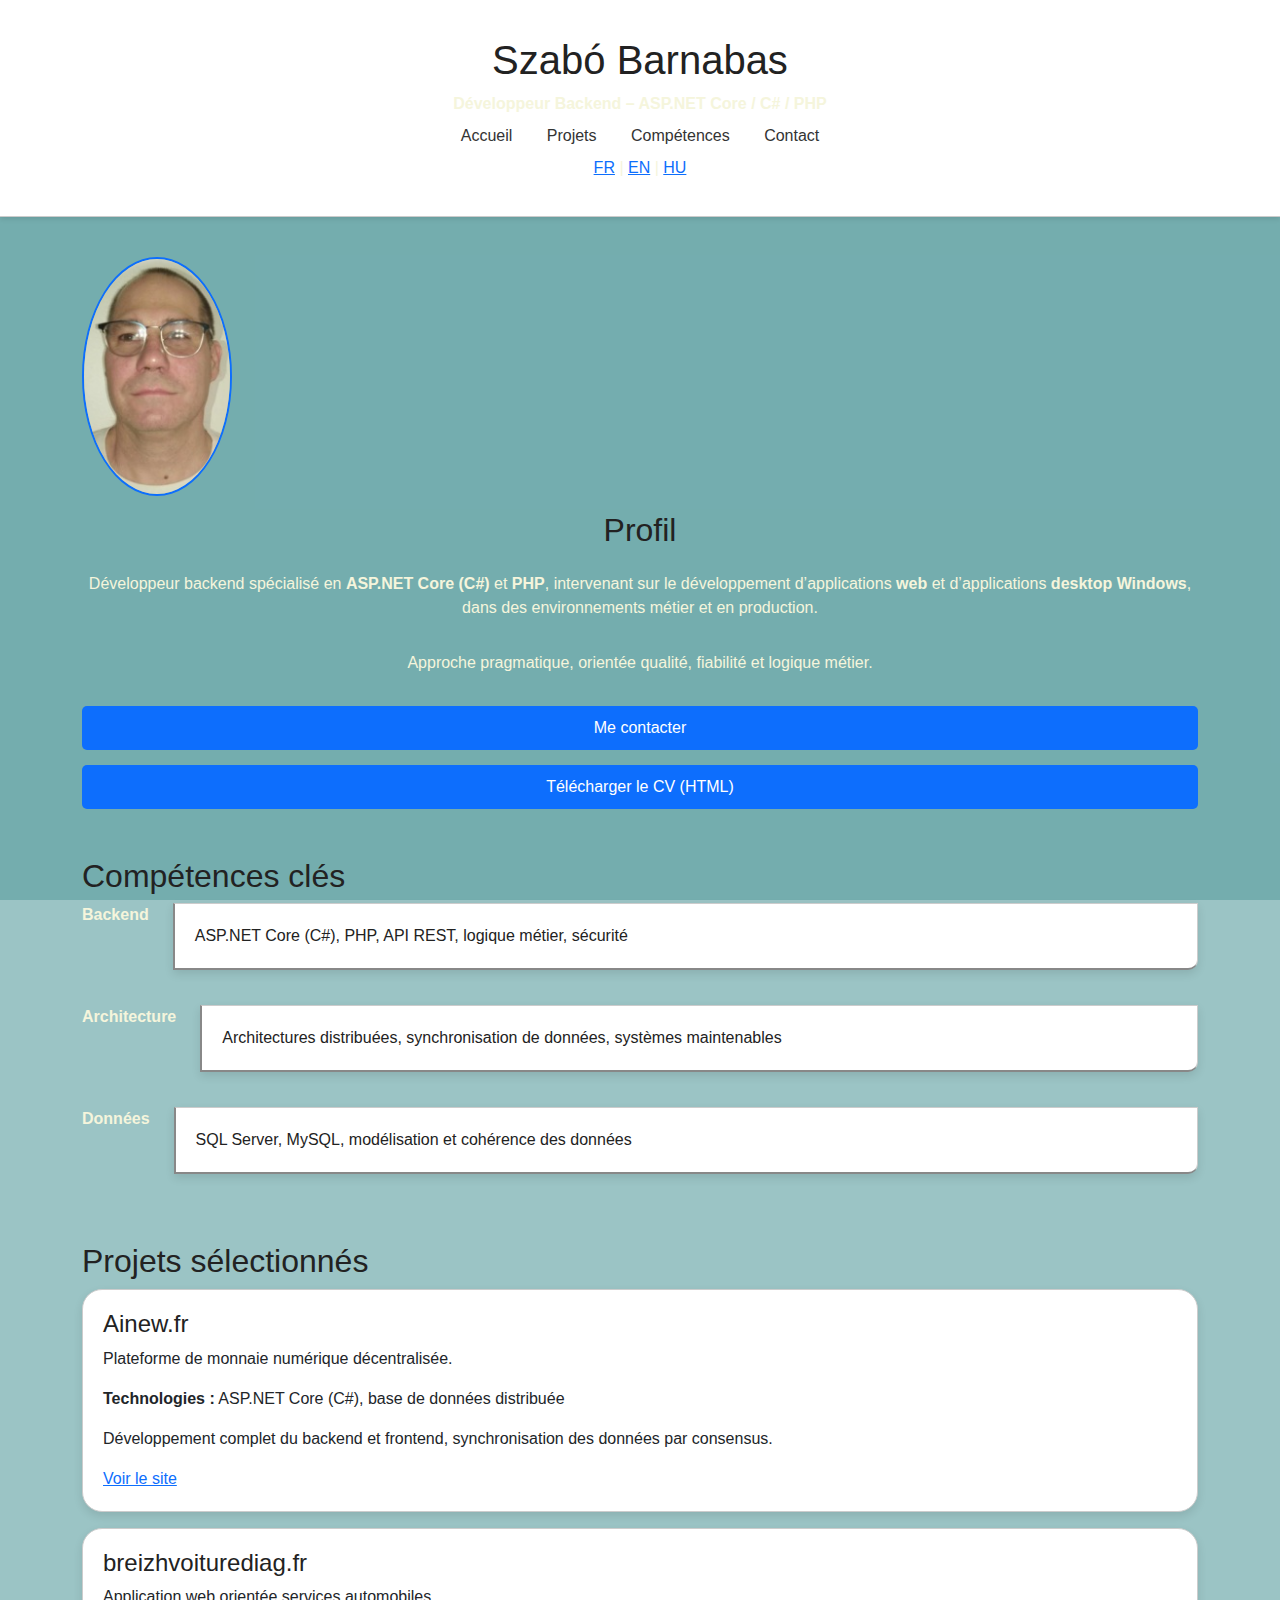
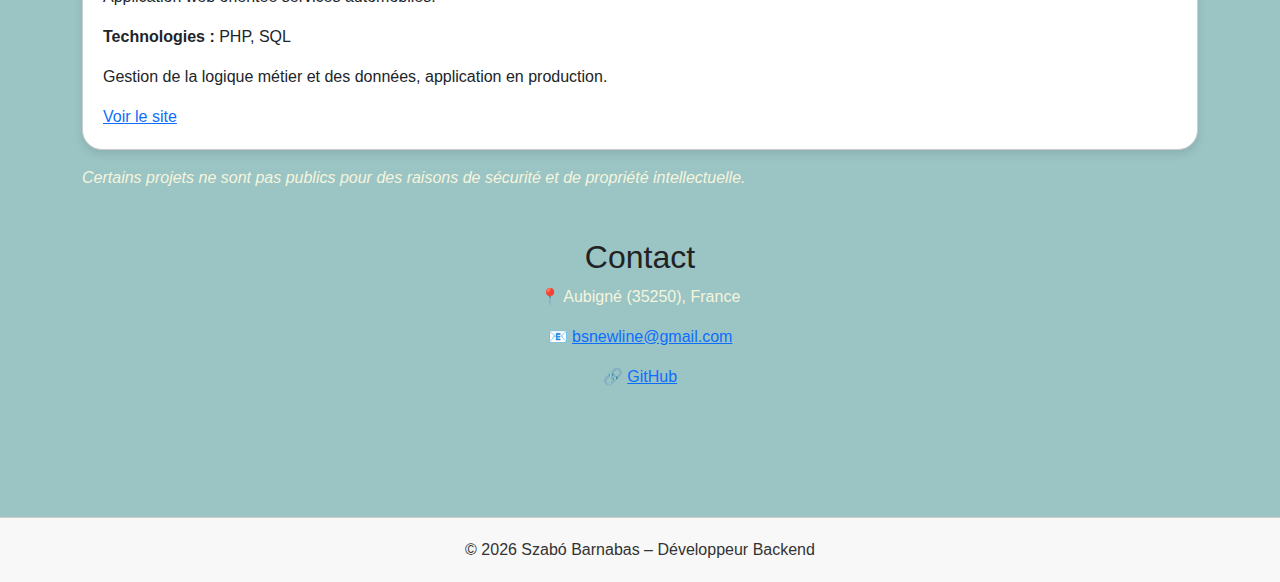
<file: index.html>
<?php
// index.php – Portfolio (FR)
?>
<!DOCTYPE html>
<html lang="fr">
<head>
    <meta name="robots" content="index, follow">
    <meta name="author" content="Szabó Barnabas">

    <meta charset="UTF-8">
    <meta name="viewport" content="width=device-width, initial-scale=1.0">
    <title>Szabó Barnabas – Développeur Backend</title>

    <meta name="description" content="Développeur backend spécialisé en ASP.NET Core, C# et PHP. Projets réels en production, architectures fiables et maintenables.">

    <link href="https://cdn.jsdelivr.net/npm/bootstrap@5.3.0/dist/css/bootstrap.min.css" rel="stylesheet">
    <link rel="stylesheet" href="site.css">
</head>
<body>

<header>
    <div class="container py-3">
        <h1>Szabó Barnabas</h1>
        <p class="mb-2"><strong>Développeur Backend – ASP.NET Core / C# / PHP</strong></p>
        <nav>
            <a href="#home">Accueil</a>
            <a href="#projects">Projets</a>
            <a href="#skills">Compétences</a>
            <a href="#contact">Contact</a>
        </nav>
        <div class="language-switch mt-2">
    <a href="index.php">FR</a> |
    <a href="GBIndex.php">EN</a> |
    <a href="hunIndex.php">HU</a>
</div>
    </div>
</header>

<main class="container">

    <!-- PROFIL / HERO -->
    <section id="home" class="profile-section mb-5 text-center">
        <img src="kepek/Névtelen.jpg" alt="Photo de profil">
        <h2>Profil</h2>
        <p>
            Développeur backend spécialisé en <strong>ASP.NET Core (C#)</strong> et <strong>PHP</strong>,
            intervenant sur le développement d’applications <strong>web</strong> et d’applications <strong>desktop Windows</strong>,
            dans des environnements métier et en production.
        </p>
        <p>
            Approche pragmatique, orientée qualité, fiabilité et logique métier.
        </p>
        <a href="#contact" class="btn">Me contacter</a>
        <a href="files/CV HTML Barnabas.html" target="_blank" class="btn btn-outline-primary">
            Télécharger le CV (HTML)
        </a>
    </section>

    <!-- SKILLS -->
    <section id="skills" class="mb-5">
        <h2>Compétences clés</h2>

        <div class="row custom-row">
            <div class="col-auto custom-col-left">
                <strong>Backend</strong>
            </div>
            <div class="col custom-col-right">
                <div class="custom-box">
                    ASP.NET Core (C#), PHP, API REST, logique métier, sécurité
                </div>
            </div>
        </div>

        <div class="row custom-row">
            <div class="col-auto custom-col-left">
                <strong>Architecture</strong>
            </div>
            <div class="col custom-col-right">
                <div class="custom-box">
                    Architectures distribuées, synchronisation de données, systèmes maintenables
                </div>
            </div>
        </div>

        <div class="row custom-row">
            <div class="col-auto custom-col-left">
                <strong>Données</strong>
            </div>
            <div class="col custom-col-right">
                <div class="custom-box">
                    SQL Server, MySQL, modélisation et cohérence des données
                </div>
            </div>
        </div>
    </section>

    <!-- PROJECTS -->
    <section id="projects" class="mb-5">
        <h2>Projets sélectionnés</h2>

        <div class="card mb-3">
            <h3>Ainew.fr</h3>
            <p>
                Plateforme de monnaie numérique décentralisée.
            </p>
            <p>
                <strong>Technologies :</strong> ASP.NET Core (C#), base de données distribuée
            </p>
            <p>
                Développement complet du backend et frontend, synchronisation des données par consensus.
            </p>
            <a href="https://ainew.fr" target="_blank">Voir le site</a>
        </div>

        <div class="card mb-3">
            <h3>breizhvoiturediag.fr</h3>
            <p>
                Application web orientée services automobiles.
            </p>
            <p>
                <strong>Technologies :</strong> PHP, SQL
            </p>
            <p>
                Gestion de la logique métier et des données, application en production.
            </p>
            <a href="https://breizhvoiturediag.fr" target="_blank">Voir le site</a>
        </div>

        <p><em>
            Certains projets ne sont pas publics pour des raisons de sécurité et de propriété intellectuelle.
        </em></p>
    </section>

    <!-- CONTACT -->
    <section id="contact" class="mb-5 text-center">
        <h2>Contact</h2>
        <p>📍 Aubigné (35250), France</p>
        <p>📧 <a href="mailto:bsnewline@gmail.com">bsnewline@gmail.com</a></p>
        <p>
            🔗 <a href="https://github.com/Barnabas740618" target="_blank">GitHub</a>
        </p>
    </section>

</main>

<footer>
    <div class="container">
        &copy; 2026 Szabó Barnabas – Développeur Backend
    </div>
</footer>

<script src="https://cdn.jsdelivr.net/npm/bootstrap@5.3.0/dist/js/bootstrap.bundle.min.js"></script>
</body>
</html>
</file>
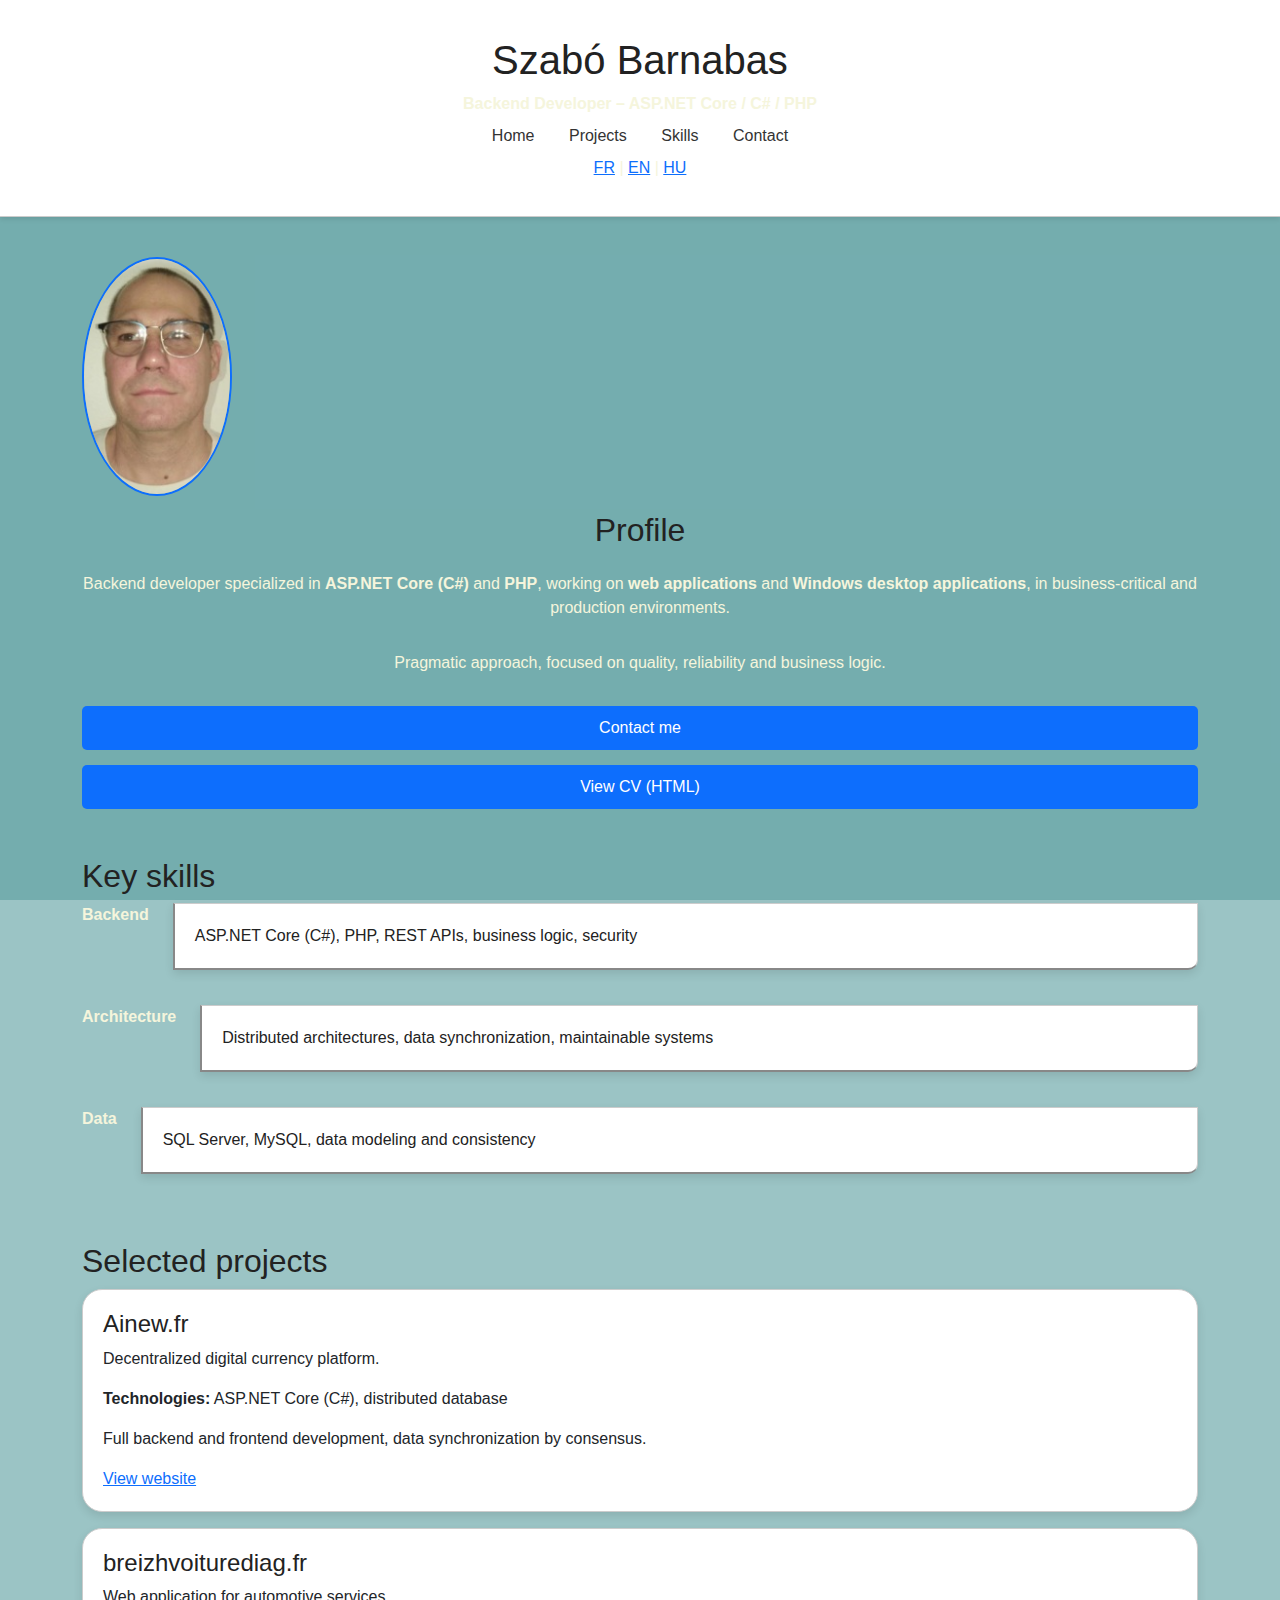
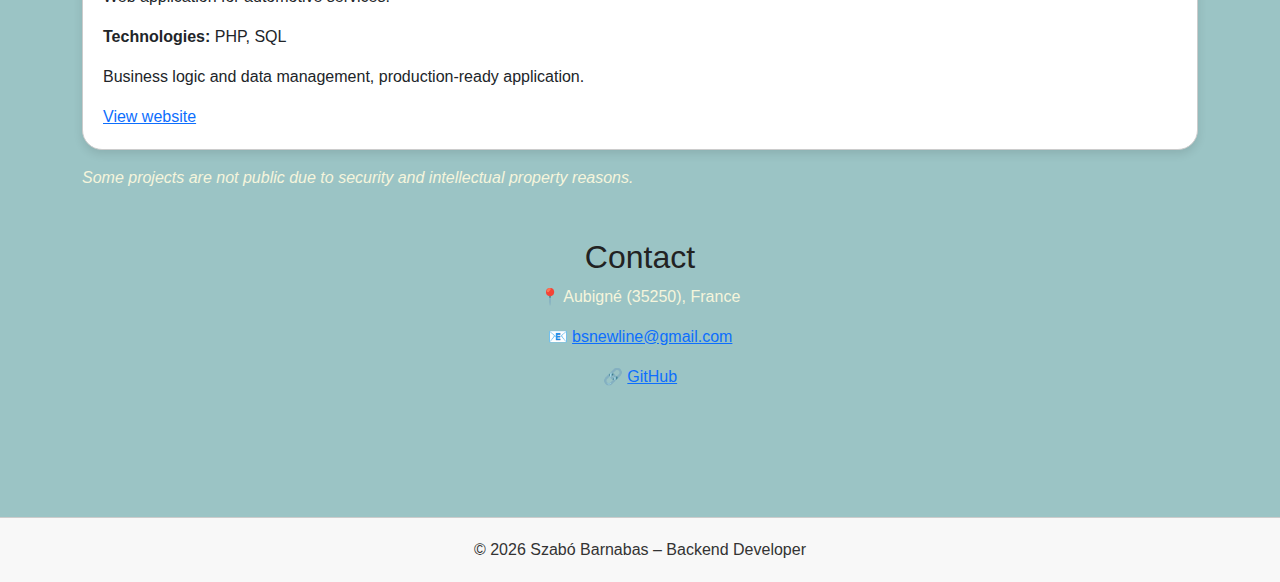
<file: GBIndex.html>
<!DOCTYPE html>
<html lang="en">
<head>
    <meta charset="UTF-8">
    <meta name="viewport" content="width=device-width, initial-scale=1.0">
    <meta name="robots" content="index, follow">
    <meta name="author" content="Szabó Barnabas">
    <title>Szabó Barnabas – Backend Developer</title>

    <meta name="description" content="Backend developer specialized in ASP.NET Core, C# and PHP. Real-world production projects, reliable and maintainable architectures.">

    <link href="https://cdn.jsdelivr.net/npm/bootstrap@5.3.0/dist/css/bootstrap.min.css" rel="stylesheet">
    <link rel="stylesheet" href="site.css">

</head>
<body>

<header>
    <div class="container py-3">
        <h1>Szabó Barnabas</h1>
        <p class="mb-2"><strong>Backend Developer – ASP.NET Core / C# / PHP</strong></p>
        <nav>
            <a href="#home">Home</a>
            <a href="#projects">Projects</a>
            <a href="#skills">Skills</a>
            <a href="#contact">Contact</a>
        </nav>
        <div class="language-switch mt-2">
    <a href="index.php">FR</a> |
    <a href="GBIndex.php">EN</a> |
    <a href="hunIndex.php">HU</a>
</div>
    </div>
</header>

<main class="container">

    <!-- PROFILE / HERO -->
    <section id="home" class="profile-section mb-5 text-center">
        <img src="kepek/Névtelen.jpg" alt="Profile photo">
        <h2>Profile</h2>
        <p>
            Backend developer specialized in <strong>ASP.NET Core (C#)</strong> and <strong>PHP</strong>,
            working on <strong>web applications</strong> and <strong>Windows desktop applications</strong>,
            in business-critical and production environments.
        </p>
        <p>
            Pragmatic approach, focused on quality, reliability and business logic.
        </p>
        <a href="#contact" class="btn">Contact me</a>
        <a href="files/CV HTML Barnabas.html" target="_blank" class="btn btn-outline-primary">
            View CV (HTML)
        </a>
    </section>

    <!-- SKILLS -->
    <section id="skills" class="mb-5">
        <h2>Key skills</h2>

        <div class="row custom-row">
            <div class="col-auto custom-col-left">
                <strong>Backend</strong>
            </div>
            <div class="col custom-col-right">
                <div class="custom-box">
                    ASP.NET Core (C#), PHP, REST APIs, business logic, security
                </div>
            </div>
        </div>

        <div class="row custom-row">
            <div class="col-auto custom-col-left">
                <strong>Architecture</strong>
            </div>
            <div class="col custom-col-right">
                <div class="custom-box">
                    Distributed architectures, data synchronization, maintainable systems
                </div>
            </div>
        </div>

        <div class="row custom-row">
            <div class="col-auto custom-col-left">
                <strong>Data</strong>
            </div>
            <div class="col custom-col-right">
                <div class="custom-box">
                    SQL Server, MySQL, data modeling and consistency
                </div>
            </div>
        </div>
    </section>

    <!-- PROJECTS -->
    <section id="projects" class="mb-5">
        <h2>Selected projects</h2>

        <div class="card mb-3">
            <h3>Ainew.fr</h3>
            <p>Decentralized digital currency platform.</p>
            <p><strong>Technologies:</strong> ASP.NET Core (C#), distributed database</p>
            <p>
                Full backend and frontend development, data synchronization by consensus.
            </p>
            <a href="https://ainew.fr" target="_blank">View website</a>
        </div>

        <div class="card mb-3">
            <h3>breizhvoiturediag.fr</h3>
            <p>Web application for automotive services.</p>
            <p><strong>Technologies:</strong> PHP, SQL</p>
            <p>
                Business logic and data management, production-ready application.
            </p>
            <a href="https://breizhvoiturediag.fr" target="_blank">View website</a>
        </div>

        <p><em>
            Some projects are not public due to security and intellectual property reasons.
        </em></p>
    </section>

    <!-- CONTACT -->
    <section id="contact" class="mb-5 text-center">
        <h2>Contact</h2>
        <p>📍 Aubigné (35250), France</p>
        <p>📧 <a href="mailto:bsnewline@gmail.com">bsnewline@gmail.com</a></p>
        <p>
            🔗 <a href="https://github.com/Barnabas740618" target="_blank">GitHub</a>
        </p>
    </section>

</main>

<footer>
    <div class="container">
        &copy; 2026 Szabó Barnabas – Backend Developer
    </div>
</footer>

<script src="https://cdn.jsdelivr.net/npm/bootstrap@5.3.0/dist/js/bootstrap.bundle.min.js"></script>
</body>
</html>
</file>
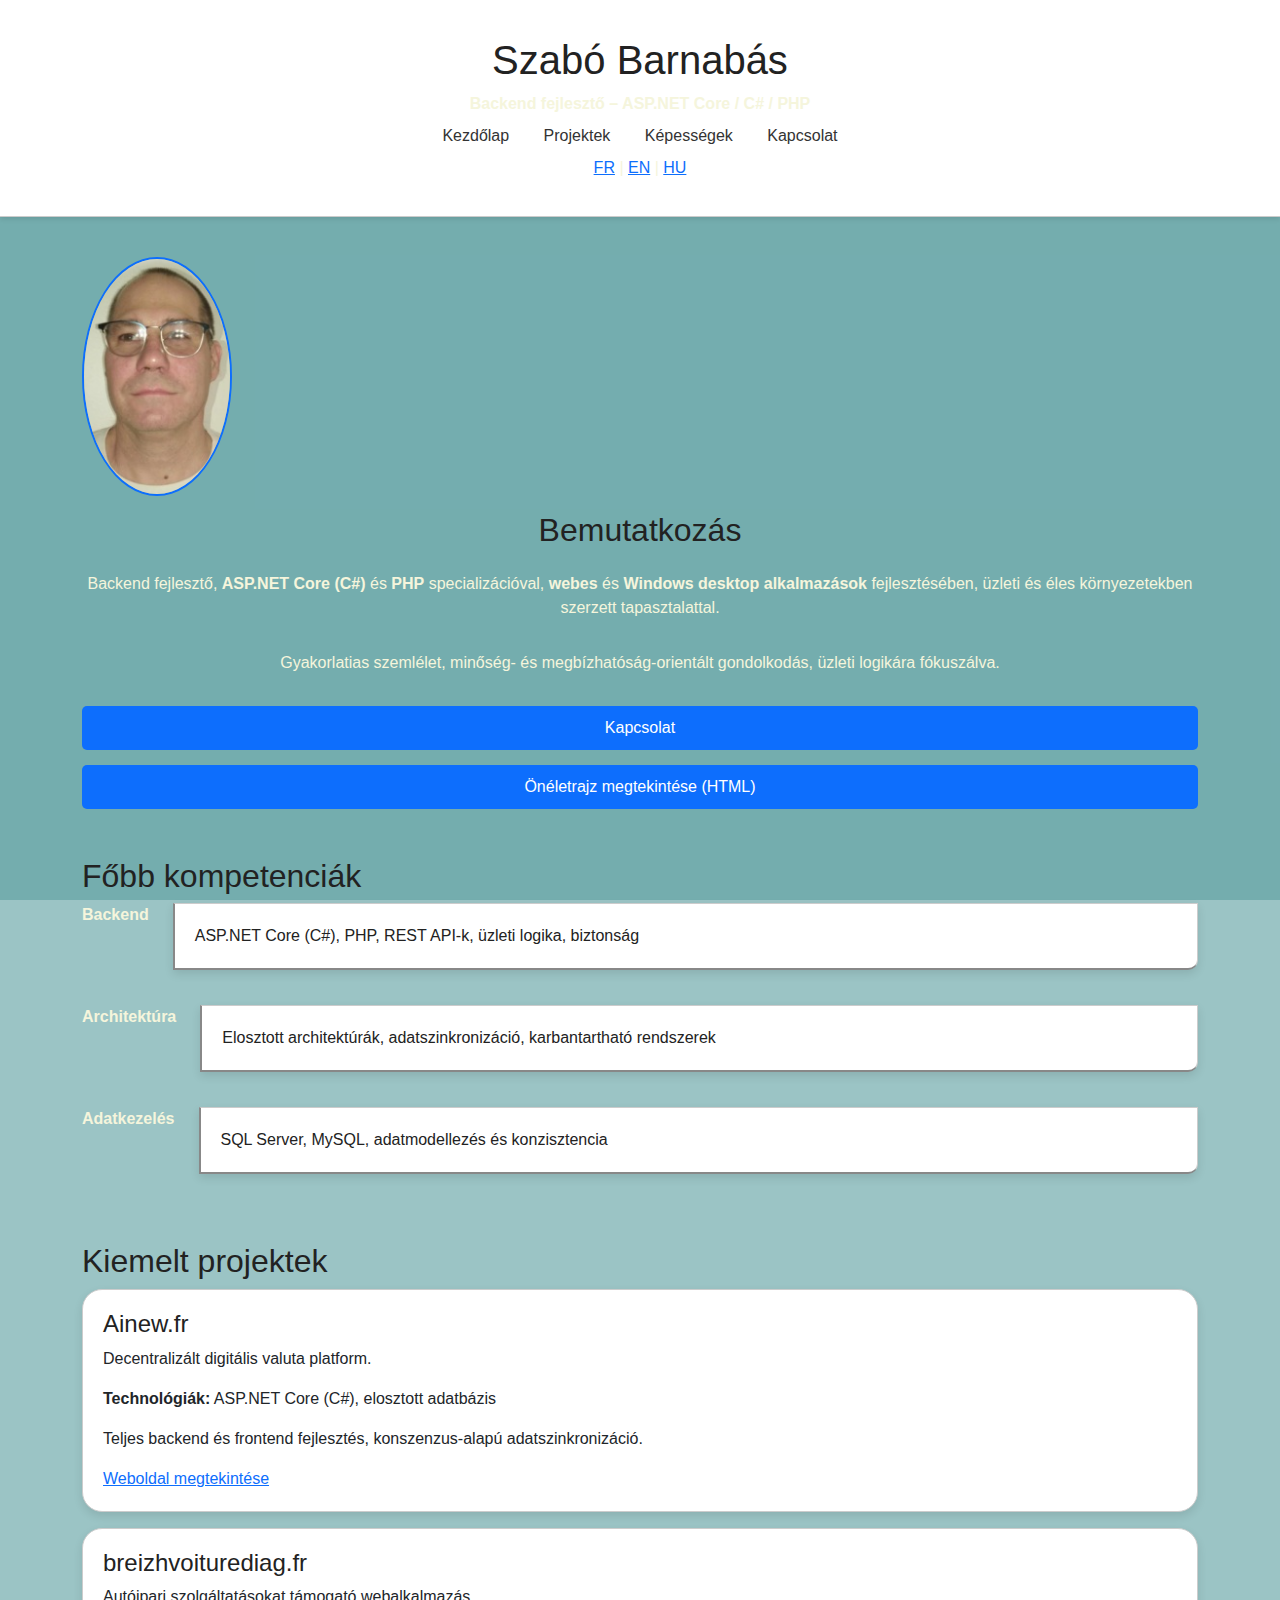
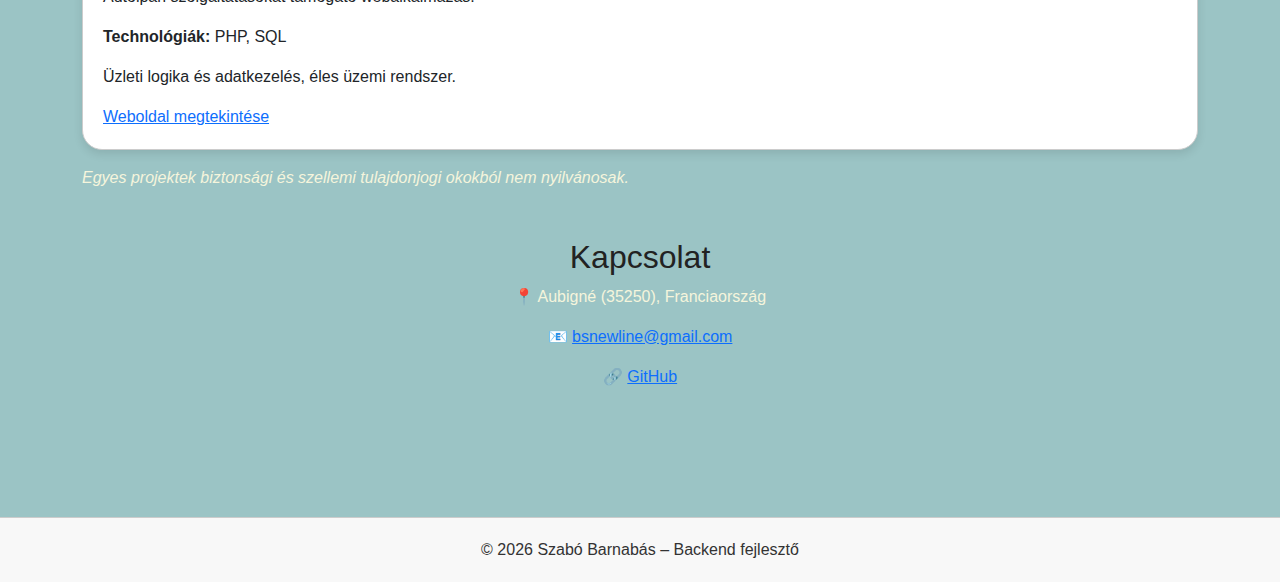
<file: hunIndex.html>
<?php
// hunIndex.php – Portfólió (HU)
?>
<!DOCTYPE html>
<html lang="hu">
<head>
    <meta charset="UTF-8">
    <meta name="viewport" content="width=device-width, initial-scale=1.0">
    <meta name="robots" content="index, follow">
    <meta name="author" content="Szabó Barnabas">

    <title>Szabó Barnabás – Backend fejlesztő</title>

    <meta name="description" content="Backend fejlesztő ASP.NET Core, C# és PHP specializációval. Éles rendszerek, megbízható és karbantartható architektúrák.">

    <link href="https://cdn.jsdelivr.net/npm/bootstrap@5.3.0/dist/css/bootstrap.min.css" rel="stylesheet">
    <link rel="stylesheet" href="site.css">
</head>
<body>

<header>
    <div class="container py-3">
        <h1>Szabó Barnabás</h1>
        <p class="mb-2"><strong>Backend fejlesztő – ASP.NET Core / C# / PHP</strong></p>
        <nav>
            <a href="#home">Kezdőlap</a>
            <a href="#projects">Projektek</a>
            <a href="#skills">Képességek</a>
            <a href="#contact">Kapcsolat</a>
        </nav>
        <div class="language-switch mt-2">
    <a href="index.php">FR</a> |
    <a href="GBIndex.php">EN</a> |
    <a href="hunIndex.php">HU</a>
</div>
    </div>
</header>

<main class="container">

    <!-- PROFIL -->
    <section id="home" class="profile-section mb-5 text-center">
        <img src="kepek/Névtelen.jpg" alt="Profilkép">
        <h2>Bemutatkozás</h2>
        <p>
            Backend fejlesztő, <strong>ASP.NET Core (C#)</strong> és <strong>PHP</strong> specializációval,
            <strong>webes</strong> és <strong>Windows desktop alkalmazások</strong> fejlesztésében,
            üzleti és éles környezetekben szerzett tapasztalattal.
        </p>
        <p>
            Gyakorlatias szemlélet, minőség- és megbízhatóság-orientált gondolkodás,
            üzleti logikára fókuszálva.
        </p>
        <a href="#contact" class="btn">Kapcsolat</a>
        <a href="files/CV HTML Barnabas.html" target="_blank" class="btn btn-outline-primary">
            Önéletrajz megtekintése (HTML)
        </a>
    </section>

    <!-- SKILLS -->
    <section id="skills" class="mb-5">
        <h2>Főbb kompetenciák</h2>

        <div class="row custom-row">
            <div class="col-auto custom-col-left">
                <strong>Backend</strong>
            </div>
            <div class="col custom-col-right">
                <div class="custom-box">
                    ASP.NET Core (C#), PHP, REST API-k, üzleti logika, biztonság
                </div>
            </div>
        </div>

        <div class="row custom-row">
            <div class="col-auto custom-col-left">
                <strong>Architektúra</strong>
            </div>
            <div class="col custom-col-right">
                <div class="custom-box">
                    Elosztott architektúrák, adatszinkronizáció, karbantartható rendszerek
                </div>
            </div>
        </div>

        <div class="row custom-row">
            <div class="col-auto custom-col-left">
                <strong>Adatkezelés</strong>
            </div>
            <div class="col custom-col-right">
                <div class="custom-box">
                    SQL Server, MySQL, adatmodellezés és konzisztencia
                </div>
            </div>
        </div>
    </section>

    <!-- PROJECTS -->
    <section id="projects" class="mb-5">
        <h2>Kiemelt projektek</h2>

        <div class="card mb-3">
            <h3>Ainew.fr</h3>
            <p>Decentralizált digitális valuta platform.</p>
            <p><strong>Technológiák:</strong> ASP.NET Core (C#), elosztott adatbázis</p>
            <p>
                Teljes backend és frontend fejlesztés, konszenzus-alapú adatszinkronizáció.
            </p>
            <a href="https://ainew.fr" target="_blank">Weboldal megtekintése</a>
        </div>

        <div class="card mb-3">
            <h3>breizhvoiturediag.fr</h3>
            <p>Autóipari szolgáltatásokat támogató webalkalmazás.</p>
            <p><strong>Technológiák:</strong> PHP, SQL</p>
            <p>
                Üzleti logika és adatkezelés, éles üzemi rendszer.
            </p>
            <a href="https://breizhvoiturediag.fr" target="_blank">Weboldal megtekintése</a>
        </div>

        <p><em>
            Egyes projektek biztonsági és szellemi tulajdonjogi okokból nem nyilvánosak.
        </em></p>
    </section>

    <!-- CONTACT -->
    <section id="contact" class="mb-5 text-center">
        <h2>Kapcsolat</h2>
        <p>📍 Aubigné (35250), Franciaország</p>
        <p>📧 <a href="mailto:bsnewline@gmail.com">bsnewline@gmail.com</a></p>
        <p>
            🔗 <a href="https://github.com/Barnabas740618" target="_blank">GitHub</a>
        </p>
    </section>

</main>

<footer>
    <div class="container">
        &copy; 2026 Szabó Barnabás – Backend fejlesztő
    </div>
</footer>

<script src="https://cdn.jsdelivr.net/npm/bootstrap@5.3.0/dist/js/bootstrap.bundle.min.js"></script>
</body>
</html>
</file>
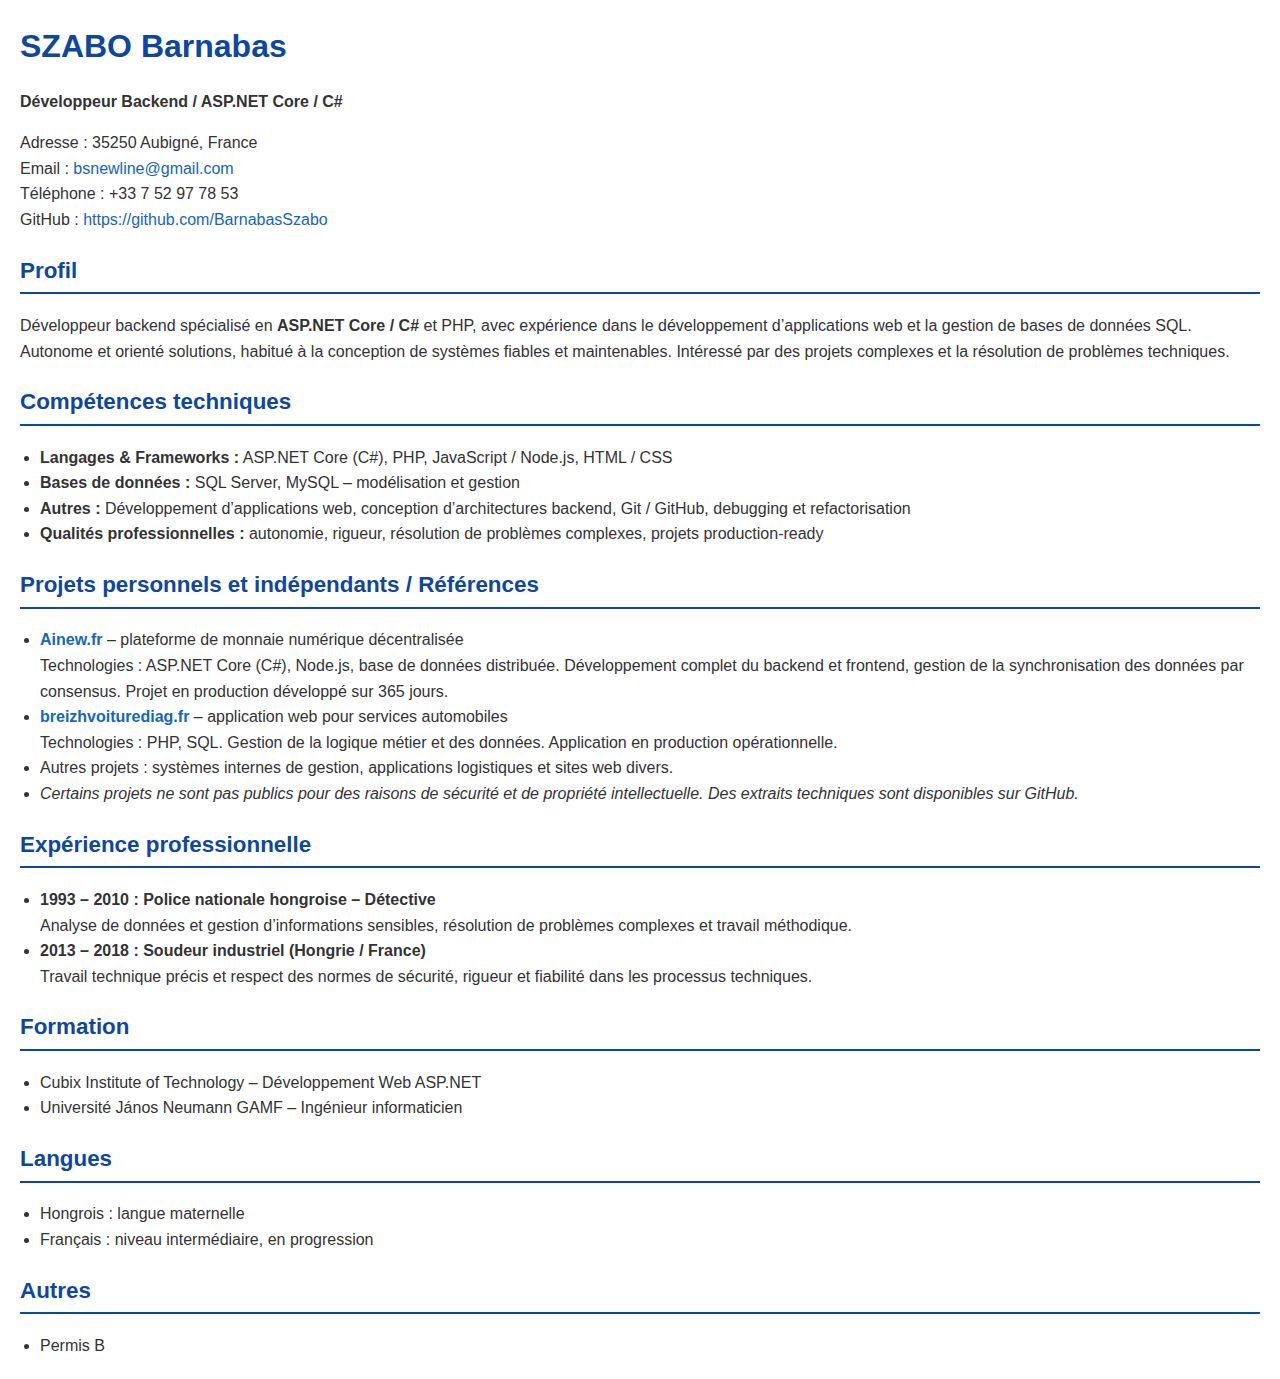
<file: files/CV HTML Barnabas.html>
<!DOCTYPE html>
<html lang="fr">
<head>
<meta charset="UTF-8">
<meta name="viewport" content="width=device-width, initial-scale=1.0">
<title>CV - SZABO Barnabas</title>
<style>
  body {
    font-family: 'Segoe UI', Tahoma, Geneva, Verdana, sans-serif;
    line-height: 1.6;
    margin: 20px;
    color: #333;
  }
  h1, h2, h3 {
    color: #0D47A1;
  }
  h1 {
    font-size: 2em;
    margin-bottom: 0;
  }
  h2 {
    font-size: 1.4em;
    border-bottom: 2px solid #0D47A1;
    padding-bottom: 4px;
    margin-top: 20px;
  }
  a {
    color: #1565C0;
    text-decoration: none;
  }
  a:hover {
    text-decoration: underline;
  }
  .contact, .skills, .experience, .projects, .education, .languages, .others {
    margin-bottom: 20px;
  }
  ul {
    padding-left: 20px;
  }
</style>
</head>
<body>

<h1>SZABO Barnabas</h1>
<p><strong>Développeur Backend / ASP.NET Core / C#</strong></p>
<p>Adresse : 35250 Aubigné, France<br>
Email : <a href="mailto:bsnewline@gmail.com">bsnewline@gmail.com</a><br>
Téléphone : +33 7 52 97 78 53<br>
GitHub : <a href="https://github.com/BarnabasSzabo" target="_blank">https://github.com/BarnabasSzabo</a></p>

<div class="profile">
  <h2>Profil</h2>
  <p>Développeur backend spécialisé en <strong>ASP.NET Core / C#</strong> et PHP, avec expérience dans le développement d’applications web et la gestion de bases de données SQL. Autonome et orienté solutions, habitué à la conception de systèmes fiables et maintenables. Intéressé par des projets complexes et la résolution de problèmes techniques.</p>
</div>

<div class="skills">
  <h2>Compétences techniques</h2>
  <ul>
    <li><strong>Langages & Frameworks :</strong> ASP.NET Core (C#), PHP, JavaScript / Node.js, HTML / CSS</li>
    <li><strong>Bases de données :</strong> SQL Server, MySQL – modélisation et gestion</li>
    <li><strong>Autres :</strong> Développement d’applications web, conception d’architectures backend, Git / GitHub, debugging et refactorisation</li>
    <li><strong>Qualités professionnelles :</strong> autonomie, rigueur, résolution de problèmes complexes, projets production-ready</li>
  </ul>
</div>

<div class="projects">
  <h2>Projets personnels et indépendants / Références</h2>
  <ul>
    <li><strong><a href="https://ainew.fr" target="_blank">Ainew.fr</a></strong> – plateforme de monnaie numérique décentralisée<br>
        Technologies : ASP.NET Core (C#), Node.js, base de données distribuée. Développement complet du backend et frontend, gestion de la synchronisation des données par consensus. Projet en production développé sur 365 jours.
    </li>
    <li><strong><a href="https://breizhvoiturediag.fr" target="_blank">breizhvoiturediag.fr</a></strong> – application web pour services automobiles<br>
        Technologies : PHP, SQL. Gestion de la logique métier et des données. Application en production opérationnelle.
    </li>
    <li>Autres projets : systèmes internes de gestion, applications logistiques et sites web divers.</li>
    <li><em>Certains projets ne sont pas publics pour des raisons de sécurité et de propriété intellectuelle. Des extraits techniques sont disponibles sur GitHub.</em></li>
  </ul>
</div>

<div class="experience">
  <h2>Expérience professionnelle</h2>
  <ul>
    <li><strong>1993 – 2010 : Police nationale hongroise – Détective</strong><br>
        Analyse de données et gestion d’informations sensibles, résolution de problèmes complexes et travail méthodique.
    </li>
    <li><strong>2013 – 2018 : Soudeur industriel (Hongrie / France)</strong><br>
        Travail technique précis et respect des normes de sécurité, rigueur et fiabilité dans les processus techniques.
    </li>
  </ul>
</div>

<div class="education">
  <h2>Formation</h2>
  <ul>
    <li>Cubix Institute of Technology – Développement Web ASP.NET</li>
    <li>Université János Neumann GAMF – Ingénieur informaticien</li>
  </ul>
</div>

<div class="languages">
  <h2>Langues</h2>
  <ul>
    <li>Hongrois : langue maternelle</li>
    <li>Français : niveau intermédiaire, en progression</li>
  </ul>
</div>

<div class="others">
  <h2>Autres</h2>
  <ul>
    <li>Permis B</li>
  </ul>
</div>

</body>
</html>
</file>
<file: site.css>
/* --- Alap testreszabás --- */
html, body {
    height: 100%;
    margin: 0;
    padding: 0;
    font-family: 'Segoe UI', Tahoma, Geneva, Verdana, sans-serif;
    background-color: #5b9fa19c; /* enyhén szürke háttér */
    color: #f5f5dc; /* piszkos fehér / krém szín */
}

/* --- Header --- */
header {
    background-color: #ffffff;
    padding: 20px 40px;
    border-bottom: 1px solid #ccc;
    text-align: center;
    box-shadow: 0 2px 5px rgba(0,0,0,0.1);
}

/* Navigáció linkek */
nav a {
    color: #333333;
    margin: 0 15px;
    text-decoration: none;
    font-weight: 500;
    transition: color 0.3s ease;
}

nav a:hover {
    color: #0d6efd; /* professzionális kék */
}

/* --- Main / Tartalom --- */
main {
    padding: 40px 20px;
    max-width: 1000px;
    margin: 0 auto;
}

/* --- Kártyák / Dobozok --- */
.card, .custom-box {
    background-color: #ffffff; /* világos doboz */
    border: 1px solid #ccc; /* keret */
    border-radius: 20px; /* lekerekített sarkok */
    box-shadow: 0 4px 10px rgba(0,0,0,0.1); /* dekoratív árnyék */
    padding: 20px;
    margin-bottom: 20px;
    transition: transform 0.2s ease, box-shadow 0.2s ease;
}

.card:hover, .custom-box:hover {
    transform: translateY(-3px);
    box-shadow: 0 8px 20px rgba(0,0,0,0.15);
}

/* --- Footer --- */
footer {
    background-color: #f8f8f8;
    color: #333;
    padding: 20px;
    text-align: center;
    border-top: 1px solid #ccc;
    margin-top: 40px;
}

/* --- Címek --- */
h1, h2, h3 {
    color: #222;
}

h1 {
    font-size: 2.5rem;
}

h2 {
    font-size: 2rem;
}

h3 {
    font-size: 1.5rem;
}

/* --- Sorok / két oszlopos layout --- */
.custom-row {
    margin-bottom: 15px;
}

.custom-col-left {
    max-width: 150px; /* fix szélesség */
}

.custom-col-right {
    flex: 1; /* maradék hely */
}

/* --- Dobozok stílusa a sorokhoz --- */
.custom-box {
    border-left: 2px solid #888; /* bal keret */
    border-bottom: 2px solid #888; /* alsó keret */
    border-radius: 0 0 10px 0; /* csak találkozásnál radius */
    background-color: #ffffff;
    color: #222; /* sötét szöveg, jó kontraszt */
}

/* --- Gombok --- */
button, .btn {
    background-color: #0d6efd;
    color: #ffffff;
    border: none;
    padding: 10px 20px;
    border-radius: 5px;
    font-weight: 500;
    cursor: pointer;
    transition: background-color 0.3s ease, transform 0.2s ease;
}

button:hover, .btn:hover {
    background-color: #0b5ed7;
    transform: scale(1.03);
}

/* --- Profil szekció --- */
.profile-section {
    display: flex;
    flex-direction: column;
    gap: 15px;
}

.profile-section img {
    max-width: 150px;
    border-radius: 50%;
    border: 2px solid #0d6efd;
}
</file>
